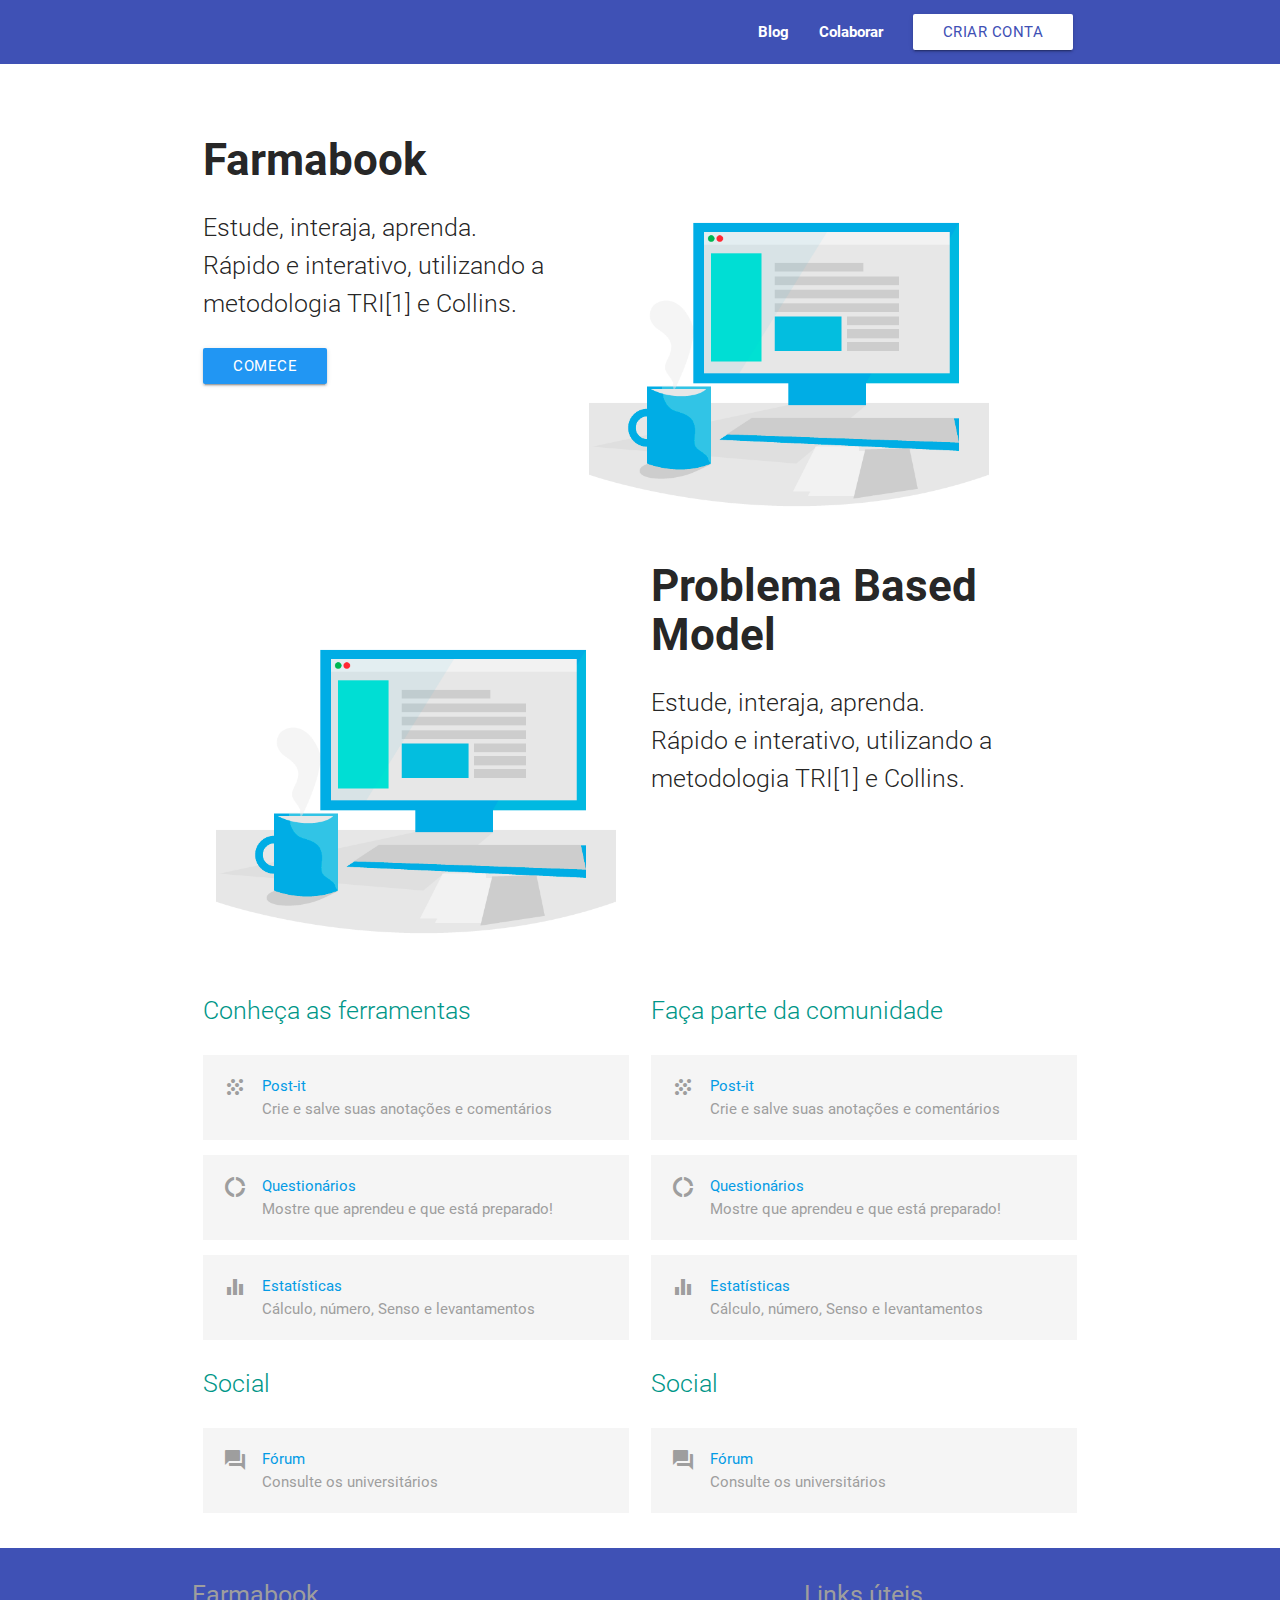
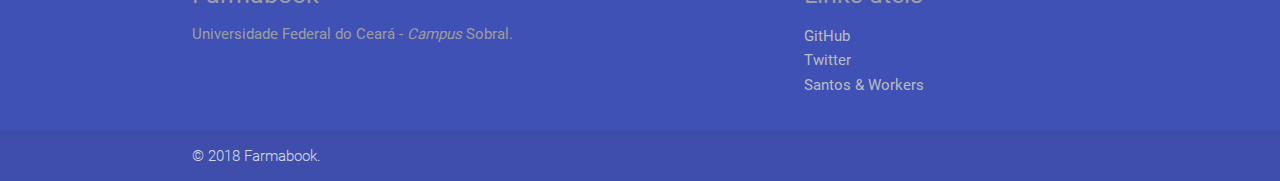
<file: index.html>
<!doctype html>
<!--

        Site desenvolvido por @lucgbrl - Lucas Gabriel G. dos Santos
        Engenharia da Computação
        UFC - Universidade Federal do Ceará
        Versão 1.0.2

-->
<html>
    <head>
        <title>Farmabook | MAP </title>
        <meta charset = "utf-8">
        <link href="https://fonts.googleapis.com/icon?family=Material+Icons" rel="stylesheet">
        <link type="text/css" rel="stylesheet" href="css/materialize.min.css"  media="screen,projection"/>
        <meta name="viewport" content="width=device-width, initial-scale=1.0"/>

        <style>
            p.grey{
                padding: 20px;
            }
            ul li{
                padding-top: 2px;
            }
            .brand-logo{
                padding-left: 50px;    
            }
            nav{
                margin-bottom: 50px;
            }
        </style>
    </head>
    <body>
        <script type="text/javascript" src="https://code.jquery.com/jquery-3.2.1.min.js"></script>
        <script type="text/javascript" src="js/materialize.min.js"></script>
        <nav class = "indigo z-depth-0">
            <div class = "container">
                <!--a href="#" class="brand-logo"><img src = "img/icon.svg" width="250px"></a-->
                <div class="nav-wrapper">
                    <ul id="nav-mobile" class="right hide-on-med-and-down">
                            <li><a href="#"><b>Blog</a></li>
                            <li><a href="#">Colaborar</b></a></li>
                            <li><a href="#" class = "btn white indigo-text">Criar conta</a></li>
                    </ul>
                </div>
            </div>
        </nav>
        <div class = "row">
            <div class = "container">
                <div class = "col s12 m5 l5">
                        <h3><b>Farmabook</b></h3>
                        <p class = "flow-text">Estude, interaja, aprenda. <br>Rápido e interativo, utilizando a metodologia TRI[1] e Collins.</p>
                        <a class = "btn blue">Comece</a>
                </div>
                <div class = "col s12 m6 l6 center">
                    <img class = "responsive-img" src = "img/co.png" width="400px">
                </div>
            </div>
        </div>

        
        <div class = "row">
            <div class = "container">
                <div class = "col s12 m6 l6 center">
                    <img class = "responsive-img" src = "img/co.png" width="400px">
                </div>
                <div class = "col s12 m5 l5">
                        <h3><b>Problema Based Model</b></h3>
                        <p class = "flow-text">Estude, interaja, aprenda. <br>Rápido e interativo, utilizando a metodologia TRI[1] e Collins.</p>            
                </div>
            </div>
        </div>


            <div class = "row">
                <div class = "container">
                        <div class = "col s12 m6 l6">
                            <p class = "flow-text teal-text">Conheça as ferramentas</p>
        
                            <p class = "grey lighten-4  grey-text">
                                <i class = "material-icons left">grain</i>
                                <a>Post-it</a>
                                <br>Crie e salve suas anotações e comentários 
                            </p>
                            
                            <p class = "grey lighten-4  grey-text">
                                    <i class = "material-icons left">donut_large</i>
                                    <a>Questionários</a>
                                    <br>Mostre que aprendeu e que está preparado!
                            </p>
        
                            <p class = "grey lighten-4  grey-text">
                                    <i class = "material-icons left">equalizer</i>
                                        <a>Estatísticas</a>
                                        <br>Cálculo, número, Senso e levantamentos
                            </p>
                            
                            <p class = "flow-text teal-text">Social</p>
        
                            <p class = "grey lighten-4  grey-text">
                                    <i class = "material-icons left">forum</i>
                                        <a>Fórum</a>
                                        <br> Consulte os universitários
                            </p>
                        </div>
                        <div class = "col s12 m6 l6">
                            <p class = "flow-text teal-text">Faça parte da comunidade</p>
                            <p class = "grey lighten-4  grey-text">
                                <i class = "material-icons left">grain</i>
                                <a>Post-it</a>
                                <br>Crie e salve suas anotações e comentários 
                            </p>
                            <p class = "grey lighten-4  grey-text">
                                    <i class = "material-icons left">donut_large</i>
                                    <a>Questionários</a>
                                    <br>Mostre que aprendeu e que está preparado!
                            </p>
                            <p class = "grey lighten-4  grey-text">
                                    <i class = "material-icons left">equalizer</i>
                                        <a>Estatísticas</a>
                                        <br>Cálculo, número, Senso e levantamentos
                            </p>
                            <p class = "flow-text teal-text">Social</p>
                            <p class = "grey lighten-4  grey-text">
                                <i class = "material-icons left">forum</i>
                                <a>Fórum</a>
                                <br> Consulte os universitários
                            </p>
                        </div>
                    </div>
                </div>
            </div>
        </div>



        <footer class="page-footer indigo">
                <div class="container">
                  <div class="row"> 
                    <div class="col l6 s12">
                      <h5 class="grey-text">Farmabook</h5>
                      <p class="grey-text">Universidade Federal do Ceará - <i>Campus</i> Sobral.</p>
                    </div>
                    <div class="col l4 offset-l2 s12">
                      <h5 class="grey-text">Links úteis</h5>
                      <ul>
                        <li><a class="grey-text text-lighten-1" href="#!">GitHub</a></li>
                        <li><a class="grey-text text-lighten-1" href="#!">Twitter</a></li>
                        <li><a class="grey-text text-lighten-1" href="#!">Santos & Workers</a></li>
                        
                      </ul>
                    </div>
                  </div>
                </div>
                <div class="footer-copyright">
                  <div class="container">
                  © 2018 Farmabook.
                  </div>
                </div>
              </footer>
    </body>
</html>
</file>
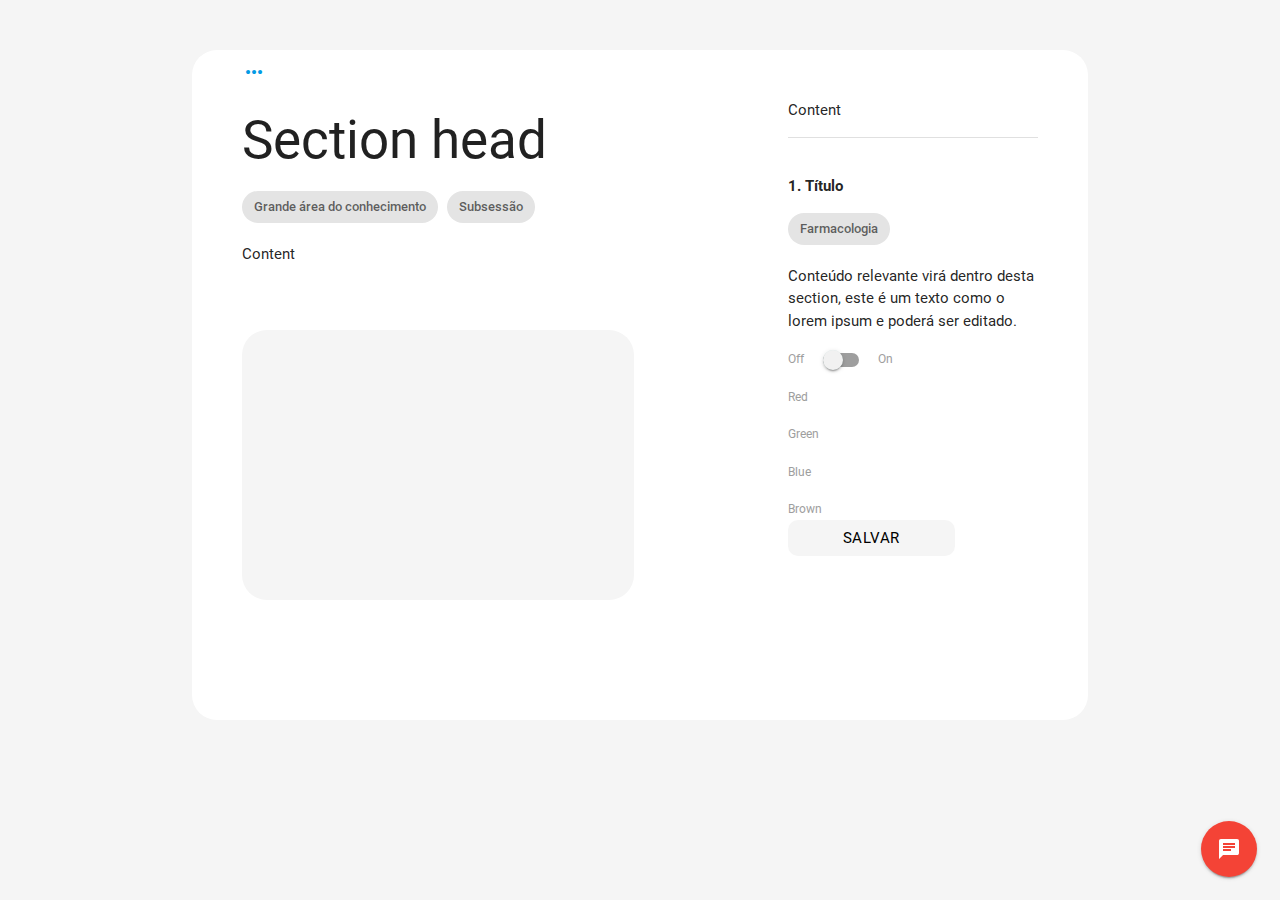
<file: question.html>
<!DOCTYPE html>
<html>
    <head>
        <meta charset="utf-8">
        <link href="https://fonts.googleapis.com/icon?family=Material+Icons" rel="stylesheet">
        <link type="text/css" rel="stylesheet" href="css/materialize.min.css"  media="screen,projection"/>
        <meta name="viewport" content="width=device-width, initial-scale=1.0"/>
        <style>
          .container{
              border-radius: 25px;
              padding: 10px 50px 50px 50px;
              margin-top: 50px;
              margin-bottom: 50px;
          }
          .btn{
            border-radius: 10px;
          }
     </style>
    </head>
    <body class = "grey lighten-4">
        <!-- ul id="dropdown1" class="dropdown-content">
            <li><a href="#!">one</a></li>
            <li><a href="#!">two</a></li>
            <li class="divider"></li>
            <li><a href="#!">three</a></li>
        </ul>
        <nav class = "teal z-depth-0">
            <div class="nav-wrapper">
                <a href="#!" class="brand-logo"><i class  ="material-icons left">pool</i></a>
                <ul class="right hide-on-med-and-down">
                    <li><a href="#">Blog</a></li>
                    <li><a href="badges.html">Sobre</a></li>
                    <li><a class="dropdown-button" href="#!" data-activates="dropdown1">Opções<i class="material-icons right">arrow_drop_down</i></a></li>
                </ul>
            </div>
        </nav -->          
        <div class = "container white lighten-4">
            <div class = "row">
                <div class ="col s12 m12 l12">
                    <a href = "#"><i class = "material-icons left">more_horiz</i></a>
                </div>
                <div class = "col s12 m8 l8">
                    <h2>Section head</h2>
                    <div class = "chip">Grande área do conhecimento</div>
                    <div class = "chip">Subsessão</div>
                    <p>Content</p>
                    <div class = "container col s9 grey lighten-4">
                        <br><br><br><br>
                        <br><br><br><br>
                        <br><br><br><br>
                    </div>
                </div>
                <div class = "col s12 m4 l4">    
                    <p>Content</p>
                    <div class = "divider"></div><br>
                    <p><b>1. Título</b></p>
                    <div class = "chip">Farmacologia</div>
                    <p>Conteúdo relevante virá dentro desta section, este é um texto como o lorem ipsum e poderá ser editado.</p>
                    <div>
                        <div class="switch">
                            <label>
                                Off
                                <input type="checkbox">
                                <span class="lever"></span>
                                On
                            </label>
                        </div>                    
                        <form action="#">
                            <p>
                            <label>
                                <input name="group1" type="radio" checked />
                                <span>Red</span>
                            </label>
                            </p>
                            <p>
                            <label>
                                <input name="group1" type="radio" />
                                <span>Green</span>
                            </label>
                            </p>
                            <p>
                            <label>
                                <input class="with-gap" name="group1" type="radio"  />
                                <span>Blue</span>
                            </label>
                            </p>
                            <p>
                            <label>
                                <input name="group1" type="radio" />
                                <span>Brown</span>
                            </label>
                            </p>
                        </form>
                    </div>
                    <div>
                        <a class = "btn grey lighten-4 z-depth-0 black-text col s12 m8 l8">Salvar</a>
                    </div>
                </div>
            </div>
        </div>
        <div class="fixed-action-btn">
            <a class="btn-floating btn-large red"><i class="large material-icons">chat</i></a>
            <ul>
                <li><a class="btn-floating red"><i class="material-icons">insert_chart</i></a></li>
                <li><a class="btn-floating yellow darken-1"><i class="material-icons">format_quote</i></a></li>
                <li><a class="btn-floating green"><i class="material-icons">publish</i></a></li>
                <li><a class="btn-floating blue"><i class="material-icons">attach_file</i></a></li>
            </ul>
        </div>
                
            
        <script type="text/javascript" src="https://code.jquery.com/jquery-3.2.1.min.js"></script>
        <script type="text/javascript" src="js/materialize.min.js"></script>
    </body>
</html>
</file>
